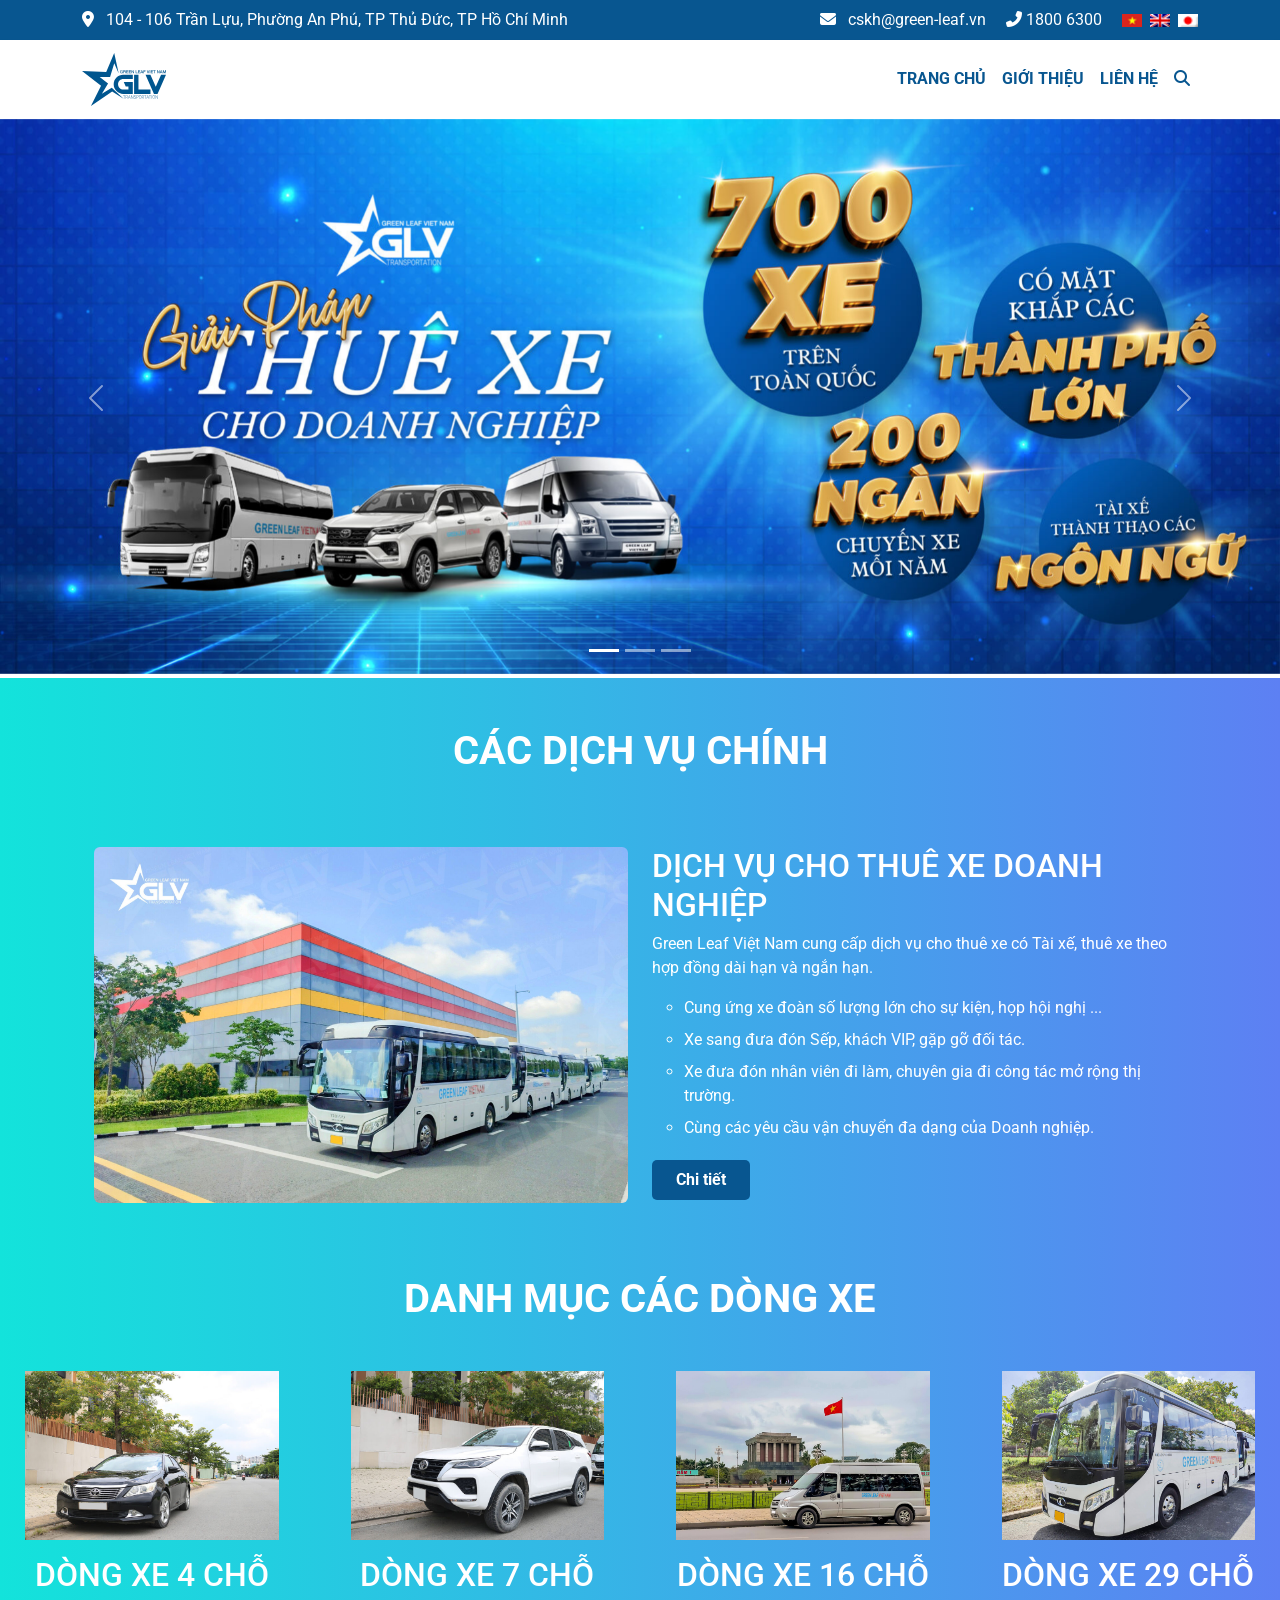
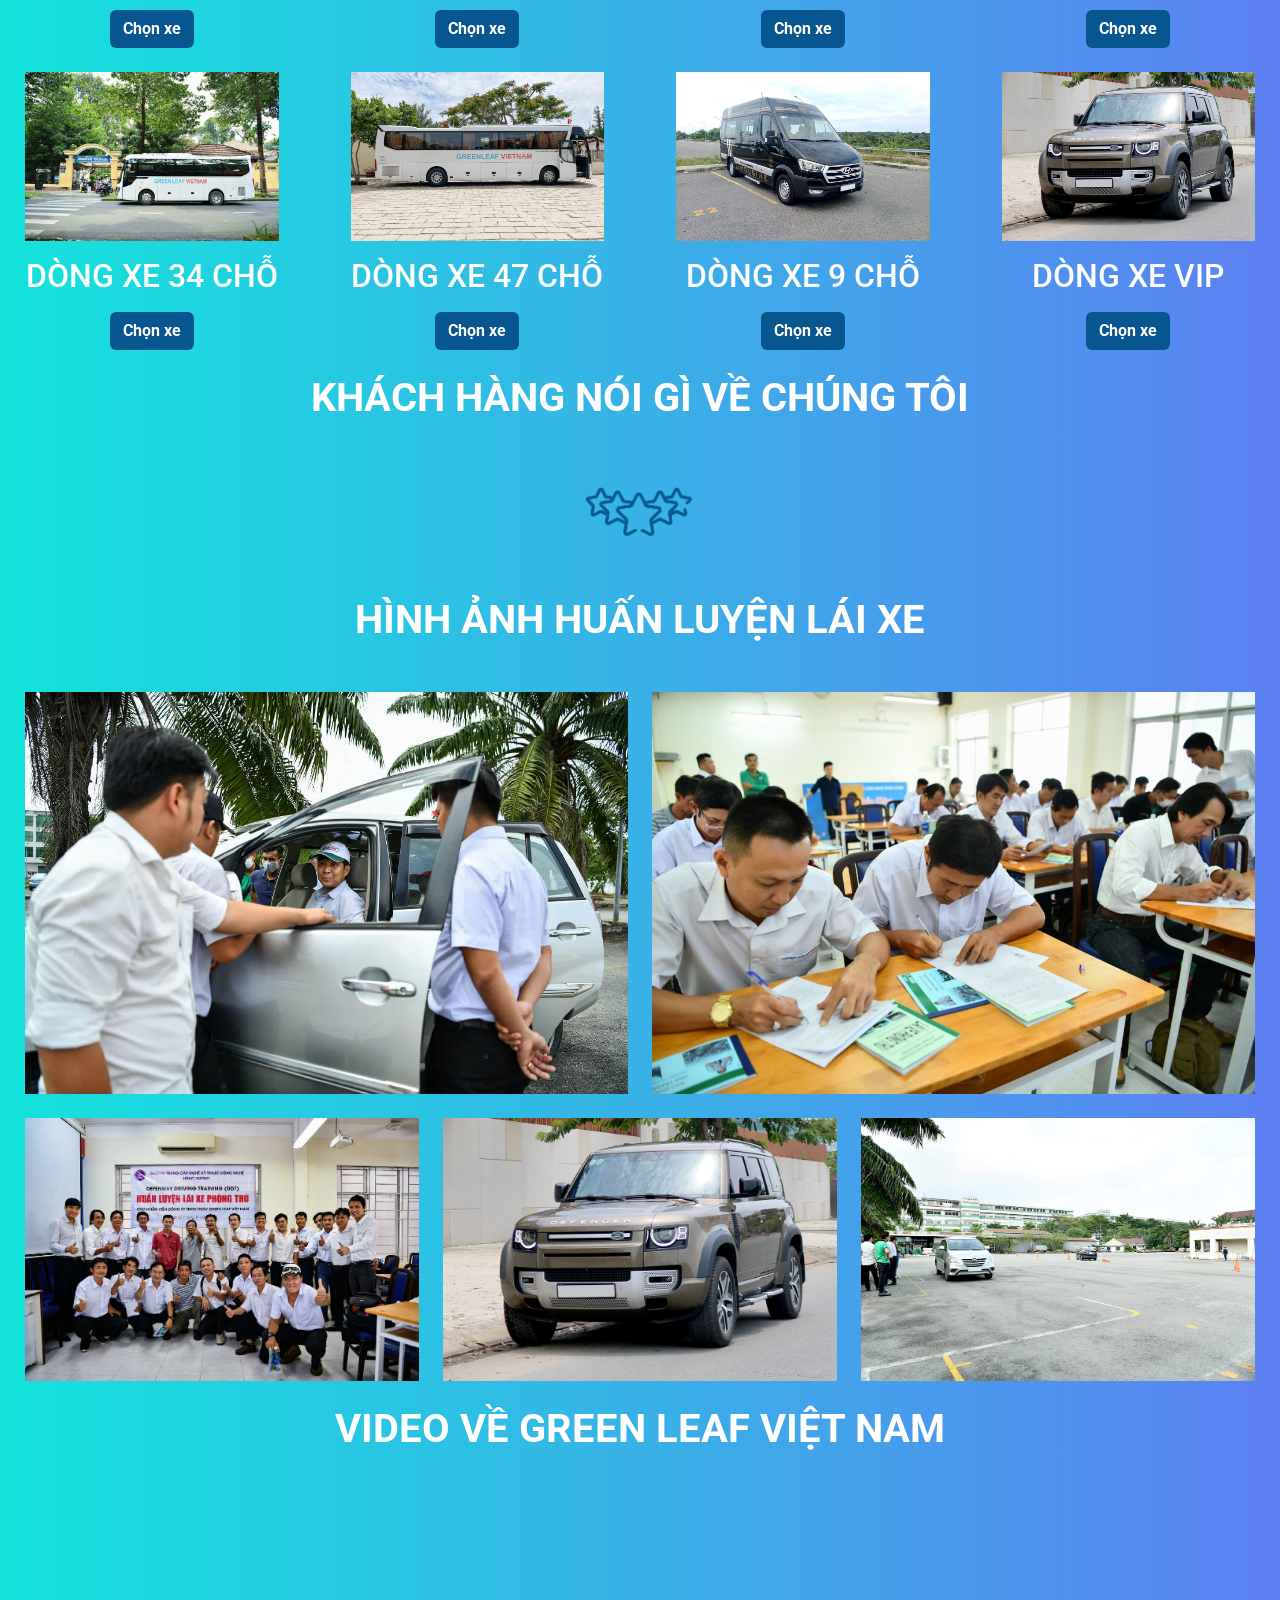
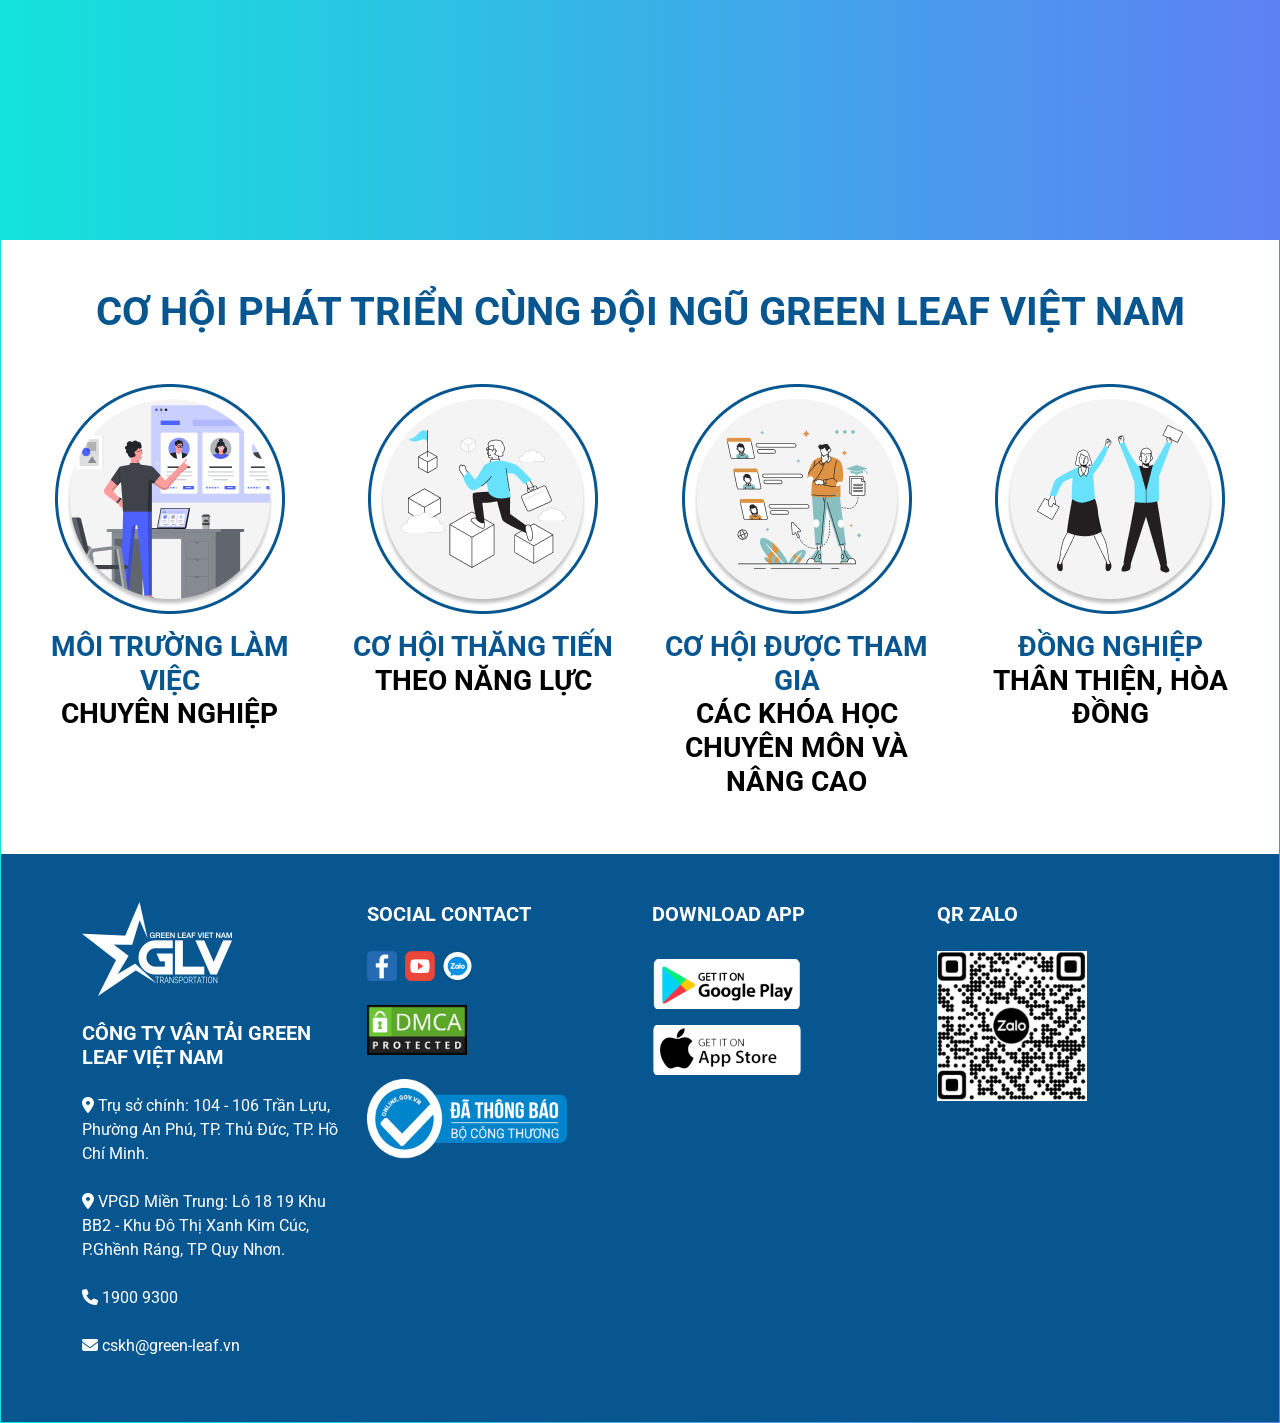
<file: web chinh thuc/home.html>
<!DOCTYPE html>
<html lang="en">
<head>
    <meta charset="UTF-8">
    <meta name="viewport" content="width=device-width, initial-scale=1.0">
    <title>Trang chủ - DỊCH CHO THUÊ XE</title>
    <link rel="icon" type="image/png" href="image/logo.svg">
    <link rel="stylesheet" href="home.css">
    <link href="https://cdnjs.cloudflare.com/ajax/libs/font-awesome/6.5.1/css/all.min.css" rel="stylesheet">
    <link href="https://cdn.jsdelivr.net/npm/bootstrap@5.3.3/dist/css/bootstrap.min.css" rel="stylesheet">
    <link rel="stylesheet" href="https://cdnjs.cloudflare.com/ajax/libs/font-awesome/6.6.0/css/all.min.css"/>
    <link href="https://fonts.googleapis.com/css2?family=Roboto:wght@400;700&display=swap" rel="stylesheet">
</head>
<body>
    <!-- Top Bar -->
    <div class="top-bar text-white py-2 d-none d-md-block">
        <div class="container d-flex justify-content-between">
            <div>
                <i class="fas fa-map-marker-alt text-white me-2"></i> 104 - 106 Trần Lựu, Phường An Phú, TP Thủ Đức, TP Hồ Chí Minh
            </div>
            <div>
                <i class="fas fa-envelope text-white me-2"></i> cskh@green-leaf.vn
                <i class="fas fa-phone-alt text-white ms-3"></i> 1800 6300
                <span class="ms-3">
                    <img src="image/vi.png" alt="Vietnam" class="me-1" width="20">
                    <img src="image/en.png" alt="English" class="me-1" width="20">
                    <img src="image/ja.png" alt="Japan" width="20">
                </span>
            </div>
        </div>
    </div>
    <!-- Navbar -->
    <nav class="navbar navbar-expand-lg navbar-light bg-white shadow-sm ">
        <div class="container">
            <a class="navbar-brand" href="#">
                <img src="image/logo.svg" alt="Logo" width="84">
            </a>
            <button class="navbar-toggler" type="button" data-bs-toggle="collapse" data-bs-target="#navbarNav">
                <span class="navbar-toggler-icon"></span>
            </button>
            <div class="collapse navbar-collapse" id="navbarNav">
                <ul class="navbar-nav ms-auto">
                    <li class="nav-item"><a class="nav-link fw-bold" href="home.html">TRANG CHỦ</a></li>
                    <li class="nav-item"><a class="nav-link fw-bold" href="introduce.html">GIỚI THIỆU</a></li>
                    <li class="nav-item"><a class="nav-link fw-bold" href="contact.html">LIÊN HỆ</a></li>
                    
                    <li class="nav-item dropdown">
                        <a class="nav-link" href="#" id="servicesDropdown" role="button" data-bs-toggle="dropdown" aria-expanded="false">
                            <i class="fas fa-search"></i>
                        </a>
                        <ul class="dropdown-menu dropdown-menu-end p-2 shadow" aria-labelledby="servicesDropdown">
                            <form class="d-flex">
                                <input class="form-control me-2" type="text" placeholder="Tìm kiếm...">
                                <button class="btn btn-outline-primary" type="submit">Tìm</button>
                            </form>
                        </ul>
                    </li>
                    
                </ul>
            </div>
        </div>
    </nav>

<!-- Slide -->
<div id="carouselExampleIndicators" class="carousel slide pb-1" data-bs-ride="carousel">
    <div class="carousel-indicators">
        <button type="button" data-bs-target="#" data-bs-slide-to="0" class="active"></button>
        <button type="button" data-bs-target="#" data-bs-slide-to="1"></button>
        <button type="button" data-bs-target="#" data-bs-slide-to="2"></button>
    </div>
    <div class="carousel-inner">
      <div class="carousel-item active">
        <img src="image/gioi-thieu1.jpg" class="d-block w-100" alt="...">
      </div>
      <div class="carousel-item">
        <img src="image/gioi-thieu2.png" class="d-block w-100" alt="...">
      </div>
      <div class="carousel-item">
        <img src="image/gioi-thieu3.png" class="d-block w-100" alt="...">
      </div>
    </div>
    <button class="carousel-control-prev" type="button" data-bs-target="#carouselExampleIndicators" data-bs-slide="prev">
      <span class="carousel-control-prev-icon " aria-hidden="true"></span>
      <span class="visually-hidden">Previous</span>
    </button>
    <button class="carousel-control-next" type="button" data-bs-target="#carouselExampleIndicators" data-bs-slide="next">
      <span class="carousel-control-next-icon" aria-hidden="true"></span>
      <span class="visually-hidden">Next</span>
    </button>
  </div>
<!--  -->
<div class="gradient">
    <div class="container text-center my-5">
        <h1 class="text-center fw-bold mb-5">CÁC DỊCH VỤ CHÍNH</h1> 
    </div>
    <div class="container my-5 p-4 ">
        <div class="row g-4">
            <div class="image-section">
                <img src="image/thuexe7cho.png" width="100%" height="100%" class="img-fluid  rounded">
            </div>
            <div class="content-section col-md-6">
                <h2>DỊCH VỤ CHO THUÊ XE DOANH NGHIỆP</h2>
                <p>Green Leaf Việt Nam cung cấp dịch vụ cho thuê xe có Tài xế, thuê xe theo hợp đồng dài hạn và ngắn hạn.</p>
                <ul class="list-circle">
                    <li class="mb-2">Cung ứng xe đoàn số lượng lớn cho sự kiện, họp hội nghị ...</li>
                    <li class="mb-2">Xe sang đưa đón Sếp, khách VIP, gặp gỡ đối tác.</li>
                    <li class="mb-2">Xe đưa đón nhân viên đi làm, chuyên gia đi công tác mở rộng thị trường.</li>
                    <li class="mb-2">Cùng các yêu cầu vận chuyển đa dạng của Doanh nghiệp.</li>
                </ul>
                <div class="button-container">
                    <button class=" btn px-4 py-2 fw-bold">
                        <a class="nav-link" href="index.html">Chi tiết</a>
                    </button>
                </div>
            </div>
        </div>
    </div>

<!--  -->
<div class="shop">
    <h1 class="text-center fw-bold text-white mb-5">DANH MỤC CÁC DÒNG XE</h1>
    <div class="row">
     <div class="col-md-3 col-sm-6 mb-4 text-center">
      <img alt="" class="img-fluid mb-3 px-4" src="image/xe4cho.jpg">
      <h2 class="text-white mb-3">DÒNG XE 4 CHỖ</h2>
      <div class="button-car">
        <button class=" btn fw-bold">
            <a class="nav-link" href="#">Chọn xe</a>
        </button>
    </div>
     </div>
     <div class="col-md-3 col-sm-6 mb-4 text-center">
      <img alt="" class="img-fluid mb-3 px-4" src="image/xe7cho.jpg">
      <h2 class="text-white mb-3">DÒNG XE 7 CHỖ</h2>
      <div class="button-car">
        <button class=" btn fw-bold">
            <a class="nav-link" href="#">Chọn xe</a>
        </button>
    </div>
     </div>
     <div class="col-md-3 col-sm-6 mb-4 text-center">
      <img alt="" class="img-fluid mb-3 px-4" src="image/xe16cho.jpg">
      <h2 class="text-white mb-3">DÒNG XE 16 CHỖ</h2>
      <div class="button-car">
        <button class=" btn fw-bold">
            <a class="nav-link" href="#">Chọn xe</a>
        </button>
    </div>
     </div>
     <div class="col-md-3 col-sm-6 mb-4 text-center">
      <img alt="" class="img-fluid mb-3 px-4" src="image/xe29cho.jpg">
      <h2 class="text-white mb-3">DÒNG XE 29 CHỖ</h2>
      <div class="button-car">
        <button class=" btn fw-bold">
            <a class="nav-link" href="#">Chọn xe</a>
        </button>
    </div>
     </div>
     <div class="col-md-3 col-sm-6 mb-4 text-center">
      <img alt="" class="img-fluid mb-3 px-4" src="image/xe34cho.jpg">
      <h2 class="text-white mb-3">DÒNG XE 34 CHỖ</h2>
      <div class="button-car">
        <button class=" btn fw-bold">
            <a class="nav-link" href="#">Chọn xe</a>
        </button>
    </div>
     </div>
     <div class="col-md-3 col-sm-6 mb-4 text-center">
      <img alt="" class="img-fluid mb-3 px-4" src="image/xe47cho.jpg">
      <h2 class="text-white mb-3">DÒNG XE 47 CHỖ</h2>
      <div class="button-car">
        <button class=" btn fw-bold">
            <a class="nav-link" href="#">Chọn xe</a>
        </button>
    </div>
     </div>
     <div class="col-md-3 col-sm-6 mb-4 text-center">
      <img alt="" class="img-fluid mb-3 px-4" src="image/LIMOUSINE9cho.jpg">
      <h2 class="text-white mb-3">DÒNG XE 9 CHỖ</h2>
      <div class="button-car">
        <button class=" btn fw-bold">
            <a class="nav-link" href="#">Chọn xe</a>
        </button>
    </div>
     </div>
     <div class="col-md-3 col-sm-6 mb-4 text-center">
      <img alt="" class="img-fluid mb-3 px-4" src="image/xeVip.jpg">
      <h2 class="text-white mb-3">DÒNG XE VIP</h2>
      <div class="button-car">
        <button class=" btn fw-bold">
            <a class="nav-link" href="#">Chọn xe</a>
        </button>
    </div>
     </div>
    </div>
</div>

<!--  -->
<div class="text-center mb-5">
    <h1 class="text-center fw-bold mb-5">KHÁCH HÀNG NÓI GÌ VỀ CHÚNG TÔI</h1>
    <img class="img-fluid " src="image/stars-01.png" width="150" alt="stars">
</div>
<!-- Photo -->
<div class="photo d-none d-md-block">
    <h1 class="text-center fw-bold mb-5">HÌNH ẢNH HUẤN LUYỆN LÁI XE</h1>
    <div class="row px-4">
        <div class="col-md mb-4">
            <img class="img-fluid " src="image/photo1.jpg">
        </div>
    
         <div class="col-md mb-4 ">
            <img class="img-fluid "src="image/photo2.jpg">
        </div>
        </div>
    <div class="row px-4">
        <div class="col mb-4">
            <img class="img-fluid" src="image/photo3.jpg">
        </div>

         <div class="col mb-4">
            <img class="img-fluid" src="image/xeVip.jpg">
        </div>

        <div class="col mb-4">
            <img class="img-fluid" src="image/photo4.jpg">            </div>
        </div>
</div>
<!-- Video -->
<div class="video">
    <h1 class="text-center fw-bold mb-5">VIDEO VỀ GREEN LEAF VIỆT NAM</h1>
     <div class="text-center mb-4 px-3 d-flex">
        <iframe class="mx-auto d-block" loading="lazy" width="560" height="315" src="https://www.youtube.com/embed/TNbakh_CLD4" title="YouTube video player" frameborder="0" allow="accelerometer; autoplay; clipboard-write; encrypted-media; gyroscope; picture-in-picture" allowfullscreen=""></iframe>
    </div>
</div>
<!--  -->
<div class="develop py-5">
    <h1 class="text-center fw-bold mb-4 px-5">CƠ HỘI PHÁT TRIỂN CÙNG ĐỘI NGŨ GREEN LEAF VIỆT NAM</h1>
    <div class="row mt-5 px-4">
        <div class="col-md-3 mb-4 text-center">
            <img class="img-fluid mb-3 px-4" src="image/Group-142.png">
            <h3 class="content m-0 fw-bold">MÔI TRƯỜNG LÀM VIỆC</h3>
            <h3 class="content-develop fw-bold">CHUYÊN NGHIỆP</h3>
        </div>
        <div class="col-md-3 text-center">
            <img class="img-fluid mb-3 px-4" src="image/Group-143.png">
            <h3 class="content m-0 fw-bold">CƠ HỘI THĂNG TIẾN</h3>
            <h3 class="content-develop fw-bold">THEO NĂNG LỰC</h3>
        </div>
        <div class="col-md-3 text-center">
            <img class="img-fluid mb-3 px-4" src="image/Group-144.png">
            <h3 class="content m-0 fw-bold">CƠ HỘI ĐƯỢC THAM GIA</h3>
            <h3 class="content-develop fw-bold">CÁC KHÓA HỌC CHUYÊN MÔN VÀ NÂNG CAO</h3>
        </div>
        <div class="col-md-3 text-center">
            <img class="img-fluid mb-3 px-4" src="image/Group-145.png">
            <h3 class="content m-0 fw-bold">ĐỒNG NGHIỆP</h3>
            <h3 class="content-develop fw-bold">THÂN THIỆN, HÒA ĐỒNG</h3>
        </div>
    </div>
</div>
<!--Footer-->
<footer>
    <div class=" text-white">
        <div class="container py-5">
         <div class="row">
          <div class="col-md-3">
           <img alt="Green Leaf Vietnam Logo" class="mb-4" height="95" src="image/logo-footer-16.9.png" width="150"/>
           <h2 class="content-footer fw-bold text-white">
            CÔNG TY VẬN TẢI GREEN LEAF VIỆT NAM
           </h2>
           <p class="mt-4 text-white">
            <i class="fas fa-map-marker-alt "></i>
            Trụ sở chính: 104 - 106 Trần Lựu, Phường An Phú, TP. Thủ Đức, TP. Hồ Chí Minh.
           </p>
           <p class="mt-4 text-white">
            <i class="fas fa-map-marker-alt"></i>
            VPGD Miền Trung: Lô 18 19 Khu BB2 - Khu Đô Thị Xanh Kim Cúc, P.Ghềnh Ráng, TP Quy Nhơn.
           </p>
           <p class="mt-4 text-white">
            <a class="nav-link" href=""><i class="fa-solid fa-phone"></i> 1900 9300</a>
           </p>
           <p class="mt-4 text-white">
            <a class="nav-link" href=""><i class="fa-solid fa-envelope"></i> cskh@green-leaf.vn</a>
           </p>
          </div>
          
          <div class="col-md-3">
           <h2 class="content-footer fw-bold text-white">
            SOCIAL CONTACT
           </h2>
           <div class="mt-4 d-flex">
            <a class="nav-link pe-2" href="https://www.facebook.com/greenleafvietnam/"><img alt="facebook" src="image/facebook-icon-30.png"/></a>
            <a class="nav-link pe-2" href="https://www.youtube.com/channel/UC2MpXtpCTgpVpCK1n-aRFMQ"> <img alt="youtobe" src="image/youtube-icon-30-1.png"/></a>
            <a class="nav-link pe-2" href="https://id.zalo.me/account?continue=http%3A%2F%2Fzalo%2Eme%2F0966433014"><img alt="Zalo" src="image/zalo.png"/></a>
           </div>
          
           <img alt="DMCA Protected" class="mt-4" height="50" src="image/dmca.jpg" width="100"/>
           <a class="nav-link pb-2" href="http://online.gov.vn/(X(1)S(q3oll3vzcpjr3t412x5g0blq))/Home/AppDetails/1248?AspxAutoDetectCookieSupport=1"><img alt="Đã Thông Báo Bộ Công Thương" class="mt-4" height="80" src="image/logoSaleNoti.png" width="200"/></a>
          </div>
          <div class="col-md-3">
           <h2 class="content-footer fw-bold text-white">
            DOWNLOAD APP
           </h2>
           <div class="mt-4">
            <a class="nav-link pb-2" href="https://play.google.com/store/apps/details?id=vn.cnv.cnvloyalty.greenleaf"> <img alt="Google Play" class="mt-2" height="50" src="image/gg-play-1.png" width="150"/></a>
            <a class="nav-link pb-2" href="https://apps.apple.com/app/id1533619352"><img alt="App Store" class="mt-2" height="50" src="image/app-store-1.png" width="150"/></a>
           </div>
          </div>
          <div class="col-md-3">
           <h2 class="content-footer fw-bold text-white ">
            QR ZALO
           </h2>
           <img alt="QR Zalo" height="150" src="image/ma-qr-1.jpg" width="150"/>
          </div>
         </div>
        </div>
</footer>
 <script src="https://code.jquery.com/jquery-3.5.1.slim.min.js"></script>
  <script src="https://cdn.jsdelivr.net/npm/@popperjs/core@2.4.4/dist/umd/popper.min.js"></script>
  <script src="https://stackpath.bootstrapcdn.com/bootstrap/4.5.2/js/bootstrap.min.js"></script>
    <script src="https://cdn.jsdelivr.net/npm/bootstrap@5.3.3/dist/js/bootstrap.bundle.min.js"></script>
</body>
</html>
</file>
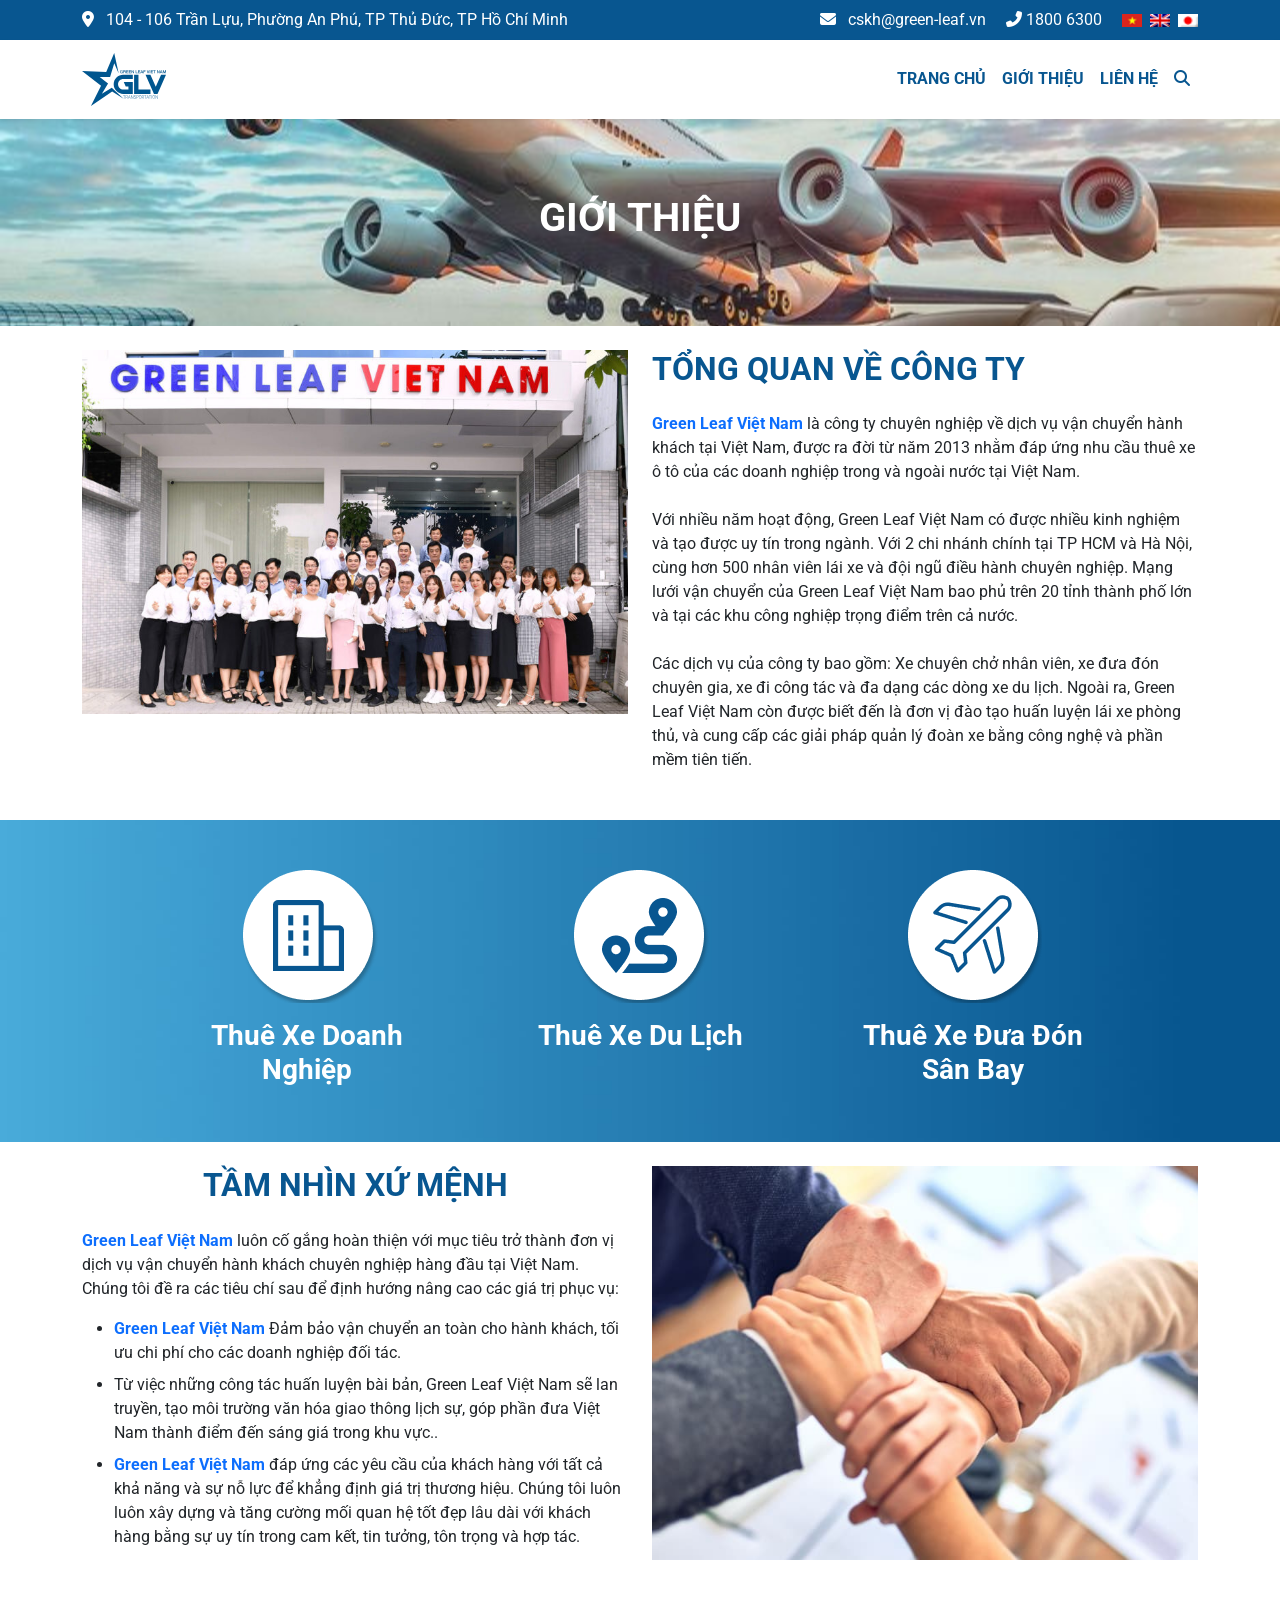
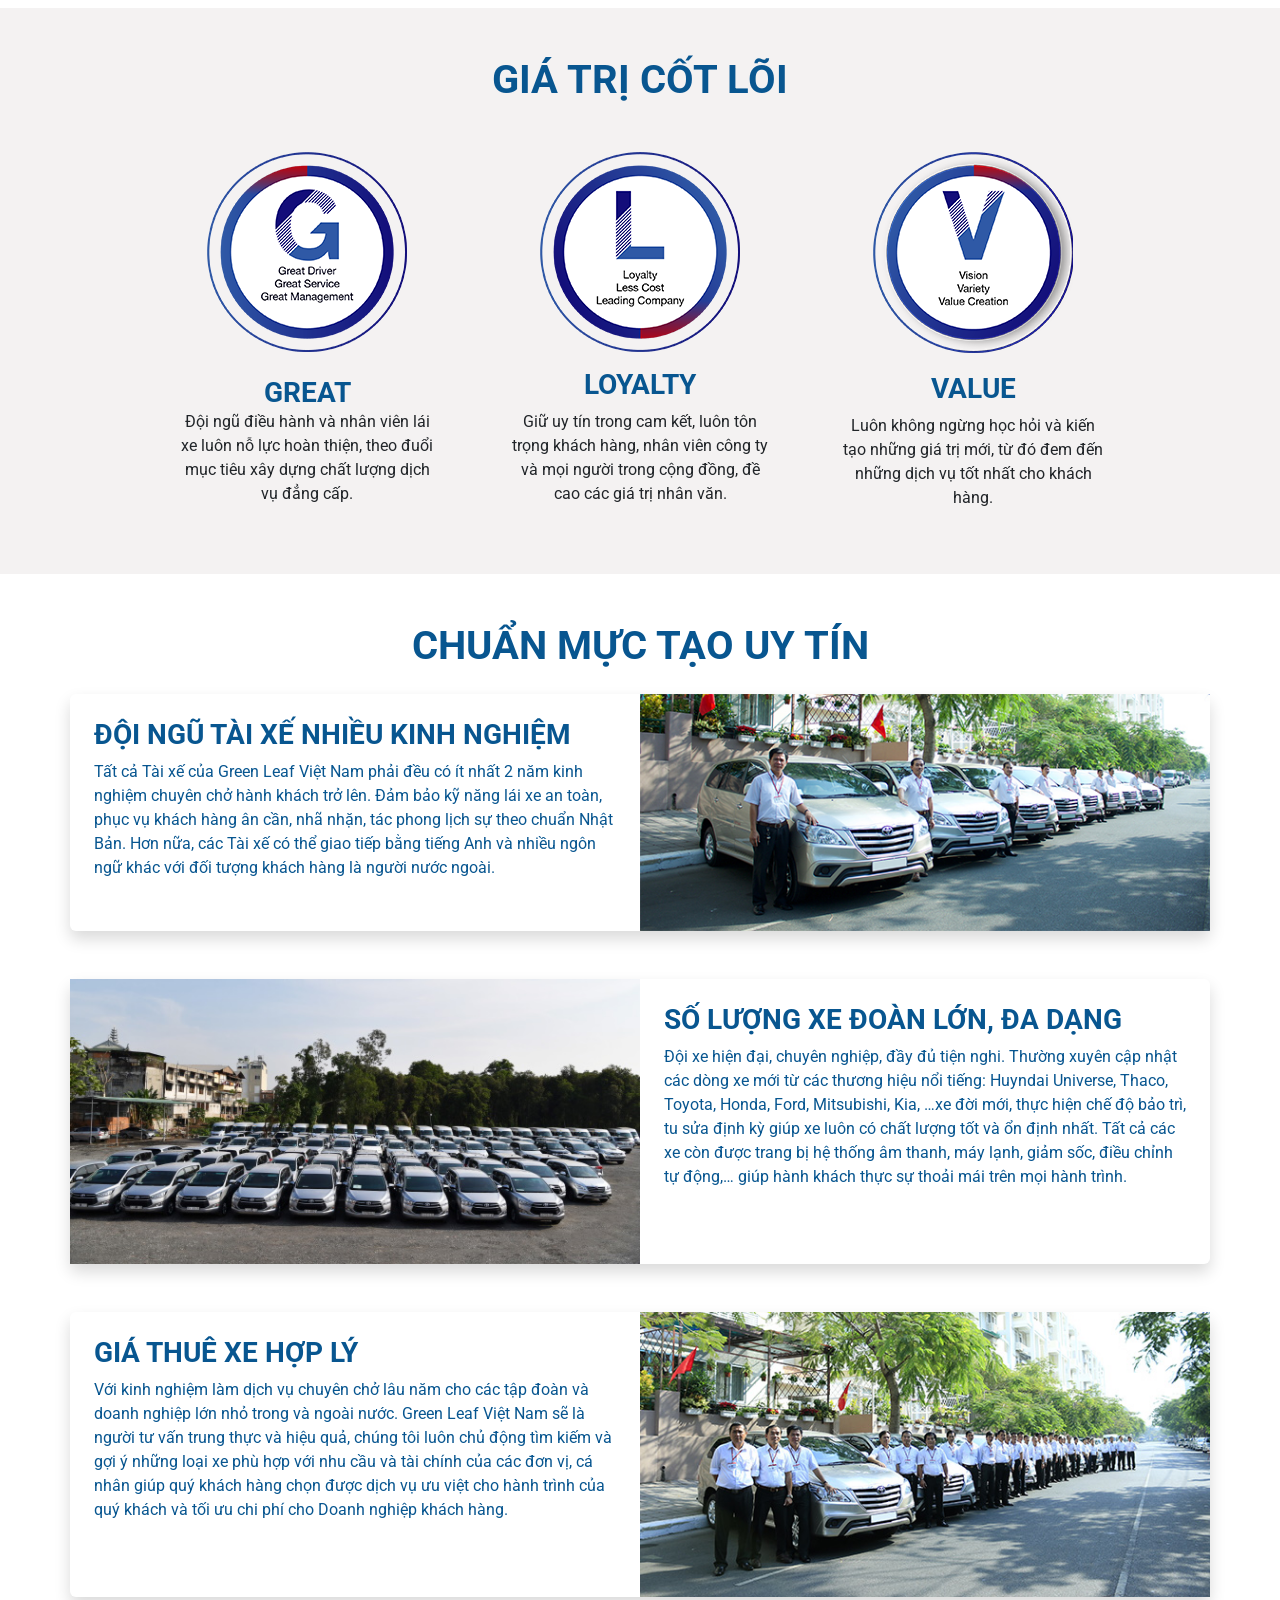
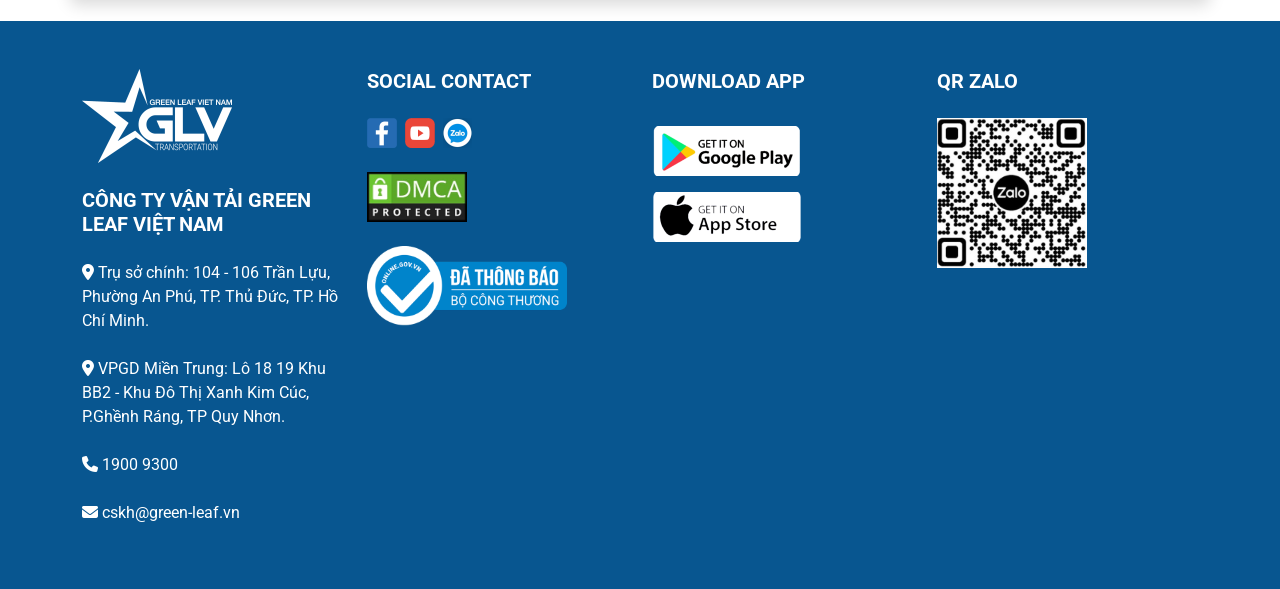
<file: web chinh thuc/introduce.html>
<!DOCTYPE html>
<html lang="en">
<head>
    <meta charset="UTF-8">
    <meta name="viewport" content="width=device-width, initial-scale=1.0">
    <title>Giới thiệu - DỊCH CHO THUÊ XE</title>
    <link rel="icon" type="image/png" href="image/logo.svg">
    <link rel="stylesheet" href="introduce.css">
    <link href="https://cdnjs.cloudflare.com/ajax/libs/font-awesome/6.5.1/css/all.min.css" rel="stylesheet">
    <link href="https://cdn.jsdelivr.net/npm/bootstrap@5.3.3/dist/css/bootstrap.min.css" rel="stylesheet">
    <link rel="stylesheet" href="https://cdnjs.cloudflare.com/ajax/libs/font-awesome/6.6.0/css/all.min.css"/>
    <link href="https://fonts.googleapis.com/css2?family=Roboto:wght@400;700&display=swap" rel="stylesheet">
</head>
<body>
    <!-- Top Bar -->
    <div class="top-bar text-white py-2 d-none d-md-block">
        <div class="container d-flex justify-content-between">
            <div>
                <i class="fas fa-map-marker-alt text-white me-2"></i> 104 - 106 Trần Lựu, Phường An Phú, TP Thủ Đức, TP Hồ Chí Minh
            </div>
            <div>
                <i class="fas fa-envelope text-white me-2"></i> cskh@green-leaf.vn
                <i class="fas fa-phone-alt text-white ms-3"></i> 1800 6300
                <span class="ms-3">
                    <img src="image/vi.png" alt="Vietnam" class="me-1" width="20">
                    <img src="image/en.png" alt="English" class="me-1" width="20">
                    <img src="image/ja.png" alt="Japan" width="20">
                </span>
            </div>
        </div>
    </div>
    <!-- Navbar -->
    <nav class="navbar navbar-expand-lg navbar-light bg-white shadow-sm ">
        <div class="container">
            <a class="navbar-brand" href="#">
                <img src="image/logo.svg" alt="Logo" width="84">
            </a>
            <button class="navbar-toggler" type="button" data-bs-toggle="collapse" data-bs-target="#navbarNav">
                <span class="navbar-toggler-icon"></span>
            </button>
            <div class="collapse navbar-collapse" id="navbarNav">
                <ul class="navbar-nav ms-auto">
                    <li class="nav-item"><a class="nav-link fw-bold" href="home.html">TRANG CHỦ</a></li>
                    <li class="nav-item"><a class="nav-link fw-bold" href="introduce.html">GIỚI THIỆU</a></li>
                    <li class="nav-item"><a class="nav-link fw-bold" href="contact.html">LIÊN HỆ</a></li>
                    
                    <li class="nav-item dropdown">
                        <a class="nav-link" href="#" id="servicesDropdown" role="button" data-bs-toggle="dropdown" aria-expanded="false">
                            <i class="fas fa-search"></i>
                        </a>
                        <ul class="dropdown-menu dropdown-menu-end p-2 shadow" aria-labelledby="servicesDropdown">
                            <form class="d-flex">
                                <input class="form-control me-2" type="text" placeholder="Tìm kiếm">
                                <button class="btn btn-outline-primary" type="submit">Tìm</button>
                            </form>
                        </ul>
                    </li>
                    
                </ul>
            </div>
        </div>
    </nav>
<!--  -->
<div class="introduce d-flex align-items-center justify-content-center text-white">
    <h1 class="fw-bold">GIỚI THIỆU</h1>
</div>

<div class="k98">
    <div class="container py-4">
        <div class="row">
            <div class="col-md-6 mb-4">
                <img src="image/thongtin1.jpg" class="img-fluid" alt="Group photo of Green Leaf Vietnam employees standing in front of the company building">
            </div>
            <div class="col-md-6">
                <h2 class="fw-bold mb-4">TỔNG QUAN VỀ CÔNG TY</h2 >
                <p class="mb-4">
                    <span class="fw-bold text-primary">Green Leaf Việt Nam</span> là công ty chuyên nghiệp về dịch vụ vận chuyển hành khách tại Việt Nam, được ra đời từ năm 2013 nhằm đáp ứng nhu cầu thuê xe ô tô của các doanh nghiệp trong và ngoài nước tại Việt Nam.
                </p>
                <p class="mb-4">
                    Với nhiều năm hoạt động, Green Leaf Việt Nam có được nhiều kinh nghiệm và tạo được uy tín trong ngành. Với 2 chi nhánh chính tại TP HCM và Hà Nội, cùng hơn 500 nhân viên lái xe và đội ngũ điều hành chuyên nghiệp. Mạng lưới vận chuyển của Green Leaf Việt Nam bao phủ trên 20 tỉnh thành phố lớn và tại các khu công nghiệp trọng điểm trên cả nước.
                </p>
                <p class="mb-4">
                    Các dịch vụ của công ty bao gồm: Xe chuyên chở nhân viên, xe đưa đón chuyên gia, xe đi công tác và đa dạng các dòng xe du lịch. Ngoài ra, Green Leaf Việt Nam còn được biết đến là đơn vị đào tạo huấn luyện lái xe phòng thủ, và cung cấp các giải pháp quản lý đoàn xe bằng công nghệ và phần mềm tiên tiến.
                </p>
            </div>
        </div>
    </div>
</div>
<!--  -->
<div class="ak47">
    <div class="container py-4">
        <div class="row justify-content-center">
            <div class="col-md-3 col-sm-6 m-4 text-center">
                <img class="img-fluid mb-3 px-4" src="image/thongtin-icon1.png" alt="Biểu tượng dịch vụ thuê xe doanh nghiệp">
                <a class="nav-link text-decoration-none" href="#">
                    <h3 class="fw-bold text-white">Thuê Xe Doanh Nghiệp</h3>
                </a>
            </div>
            <div class="col-md-3 col-sm-6 m-4 text-center">
                <img class="img-fluid mb-3 px-4" src="image/thongtin-icon2.png" alt="Biểu tượng dịch vụ thuê xe du lịch">
                <a class="nav-link text-decoration-none" href="#">
                    <h3 class="fw-bold text-white">Thuê Xe Du Lịch</h3>
                </a>
            </div>
            <div class="col-md-3 col-sm-6 m-4 text-center">
                <img class="img-fluid mb-3 px-4" src="image/thongtin-icon3.png" alt="Biểu tượng dịch vụ thuê xe đưa đón sân bay">
                <a class="nav-link text-decoration-none" href="#">
                    <h3 class="fw-bold text-white">Thuê Xe Đưa Đón Sân Bay</h3>
                </a>
            </div>
        </div>
    </div>
</div>

<div class="m1887">
    <div class="container py-4">
        <div class="row">
            <div class="col-md-6">
                <h2 class="text-center fw-bold mb-4">TẦM NHÌN XỨ MỆNH</h2 >
                <p><span class="fw-bold text-primary">Green Leaf Việt Nam</span> luôn cố gắng hoàn thiện với mục tiêu trở thành đơn vị dịch vụ vận chuyển hành khách chuyên nghiệp hàng đầu tại Việt Nam. Chúng tôi đề ra các tiêu chí sau để định hướng nâng cao các giá trị phục vụ:</p>
                 <ul>
                    <li class="mb-2"><span class="fw-bold text-primary">Green Leaf Việt Nam</span> Đảm bảo vận chuyển an toàn cho hành khách, tối ưu chi phí cho các doanh nghiệp đối tác.</li>
                    <li class="mb-2">Từ việc những công tác huấn luyện bài bản, Green Leaf Việt Nam sẽ lan truyền, tạo môi trường văn hóa giao thông lịch sự, góp phần đưa Việt Nam thành điểm đến sáng giá trong khu vực..</li>
                    <li class="mb-2"><span class="fw-bold text-primary">Green Leaf Việt Nam</span> đáp ứng các yêu cầu của khách hàng với tất cả khả năng và sự nỗ lực để khẳng định giá trị thương hiệu. Chúng tôi luôn luôn xây dựng và tăng cường mối quan hệ tốt đẹp lâu dài với khách hàng bằng sự uy tín trong cam kết, tin tưởng, tôn trọng và hợp tác.</li>
                </ul>
            </div>
            <div class="col-md-6 mb-4">
                <img src="image/thongtin2.jpg" class="img-fluid" alt="Group photo of Green Leaf Vietnam employees standing in front of the company building">
            </div>
        </div>
    </div>
</div>

<div class="m14">
    <div class="container py-4">
        <h1 class="text-center fw-bold mb-4 pt-4 px-5">GIÁ TRỊ CỐT LÕI</h1>
        <div class="row justify-content-center">
            <div class="col-md-3 col-sm-6 m-4 text-center">
                <img class="img-fluid mb-3 px-4" src="image/thongtin-icon4.png" alt="Biểu tượng dịch vụ thuê xe doanh nghiệp">
                <h3 class="fw-bold"> <h3 class="m-0 fw-bold">GREAT</h3>
                <p>Đội ngũ điều hành và nhân viên lái xe luôn nỗ lực hoàn thiện, theo đuổi mục tiêu xây dựng chất lượng dịch vụ đẳng cấp.</p></h3>
            </div>
            <div class="col-md-3 col-sm-6 m-4 text-center">
                <img class="img-fluid mb-3 px-4" src="image/thongtin-icon5.png" alt="Biểu tượng dịch vụ thuê xe du lịch">
                <h3 class="fw-bold">LOYALTY</h3>
                <p>Giữ uy tín trong cam kết, luôn tôn trọng khách hàng, nhân viên công ty và mọi người trong cộng đồng, đề cao các giá trị nhân văn.</p>
            </div>
            <div class="col-md-3 col-sm-6 m-4 text-center">
                <img class="img-fluid mb-3 px-4" src="image/thongtin-icon6.png" alt="Biểu tượng dịch vụ thuê xe đưa đón sân bay">
                <h3 class="fw-bold">VALUE</h3>
            <p>Luôn không ngừng học hỏi và kiến tạo những giá trị mới, từ đó đem đến những dịch vụ tốt nhất cho khách hàng.</p>
            </div>
        </div>
    </div>
</div>
<!--  -->
<div class="m1873">
    <div class="container my-4">
        <h1 class="text-center fw-bold mb-4 pt-4 px-5">CHUẨN MỰC TẠO UY TÍN</h1>
        <div class="row shadow rounded">
            <div class="col-md-6 p-4">
                <h3 class="fw-bold">ĐỘI NGŨ TÀI XẾ NHIỀU KINH NGHIỆM</h3>
                <p> Tất cả Tài xế của Green Leaf Việt Nam phải đều có ít nhất 2 năm kinh nghiệm chuyên chở hành khách trở lên. Đảm bảo kỹ năng lái xe an toàn, phục vụ khách hàng ân cần, nhã nhặn, tác phong lịch sự theo chuẩn Nhật Bản. Hơn nữa, các Tài xế có thể giao tiếp bằng tiếng Anh và nhiều ngôn ngữ khác với đối tượng khách hàng là người nước ngoài.</p>
            </div>
            <div class="col-md-6 p-0">
                <img src="image/MG_1.jpg" class="img-fluid">
            </div>
        </div>
    </div>

    <div class="container my-4 pt-4">
        <div class="row shadow rounded">
            <div class="col-md-6 p-0">
                <img src="image/MG_2.jpg" class="img-fluid">
            </div>
            <div class="col-md-6 p-4">
                <h3 class="fw-bold">SỐ LƯỢNG XE ĐOÀN LỚN, ĐA DẠNG</h3>
                <p>Đội xe hiện đại, chuyên nghiệp, đầy đủ tiện nghi. Thường xuyên cập nhật các dòng xe mới từ các thương hiệu nổi tiếng: Huyndai Universe, Thaco, Toyota, Honda, Ford, Mitsubishi, Kia, …xe đời mới, thực hiện chế độ bảo trì, tu sửa định kỳ giúp xe luôn có chất lượng tốt và ổn định nhất. Tất cả các xe còn được trang bị hệ thống âm thanh, máy lạnh, giảm sốc, điều chỉnh tự động,… giúp hành khách thực sự thoải mái trên mọi hành trình.</p>
            </div>
        </div>
    </div>

    <div class="container my-4 pt-4">
        <div class="row shadow rounded">
            <div class="col-md-6 p-4">
                <h3 class="fw-bold">GIÁ THUÊ XE HỢP LÝ</h3>
                <p>Với kinh nghiệm làm dịch vụ chuyên chở lâu năm cho các tập đoàn và doanh nghiệp lớn nhỏ trong và ngoài nước. Green Leaf Việt Nam sẽ là người tư vấn trung thực và hiệu quả, chúng tôi luôn chủ động tìm kiếm và gợi ý những loại xe phù hợp với nhu cầu và tài chính của các đơn vị, cá nhân giúp quý khách hàng chọn được dịch vụ ưu việt cho hành trình của quý khách và tối ưu chi phí cho Doanh nghiệp khách hàng.</p>
            </div>
            <div class="col-md-6 p-0">
                <img src="image/MG_3.jpg" class="img-fluid">
            </div>
        </div>
    </div>
</div>
<!--Footer-->
<footer>
    <div class=" text-white">
        <div class="container py-5">
         <div class="row">
          <div class="col-md-3">
           <img alt="Green Leaf Vietnam Logo" class="mb-4" height="95" src="image/logo-footer-16.9.png" width="150"/>
           <h2 class="content-footer fw-bold text-white">
            CÔNG TY VẬN TẢI GREEN LEAF VIỆT NAM
           </h2>
           <p class="mt-4 text-white">
            <i class="fas fa-map-marker-alt "></i>
            Trụ sở chính: 104 - 106 Trần Lựu, Phường An Phú, TP. Thủ Đức, TP. Hồ Chí Minh.
           </p>
           <p class="mt-4 text-white">
            <i class="fas fa-map-marker-alt"></i>
            VPGD Miền Trung: Lô 18 19 Khu BB2 - Khu Đô Thị Xanh Kim Cúc, P.Ghềnh Ráng, TP Quy Nhơn.
           </p>
           <p class="mt-4 text-white">
            <a class="nav-link" href=""><i class="fa-solid fa-phone"></i> 1900 9300</a>
           </p>
           <p class="mt-4 text-white">
            <a class="nav-link" href=""><i class="fa-solid fa-envelope"></i> cskh@green-leaf.vn</a>
           </p>
          </div>
          
          <div class="col-md-3">
           <h2 class="content-footer fw-bold text-white">
            SOCIAL CONTACT
           </h2>
           <div class="mt-4 d-flex">
            <a class="nav-link pe-2" href="https://www.facebook.com/greenleafvietnam/"><img alt="facebook" src="image/facebook-icon-30.png"/></a>
            <a class="nav-link pe-2" href="https://www.youtube.com/channel/UC2MpXtpCTgpVpCK1n-aRFMQ"> <img alt="youtobe" src="image/youtube-icon-30-1.png"/></a>
            <a class="nav-link pe-2" href="https://id.zalo.me/account?continue=http%3A%2F%2Fzalo%2Eme%2F0966433014"><img alt="Zalo" src="image/zalo.png"/></a>
           </div>
          
           <img alt="DMCA Protected" class="mt-4" height="50" src="image/dmca.jpg" width="100"/>
           <a class="nav-link pb-2" href="http://online.gov.vn/(X(1)S(q3oll3vzcpjr3t412x5g0blq))/Home/AppDetails/1248?AspxAutoDetectCookieSupport=1"><img alt="Đã Thông Báo Bộ Công Thương" class="mt-4" height="80" src="image/logoSaleNoti.png" width="200"/></a>
          </div>
          <div class="col-md-3">
           <h2 class="content-footer fw-bold text-white">
            DOWNLOAD APP
           </h2>
           <div class="mt-4">
            <a class="nav-link pb-2" href="https://play.google.com/store/apps/details?id=vn.cnv.cnvloyalty.greenleaf"> <img alt="Google Play" class="mt-2" height="50" src="image/gg-play-1.png" width="150"/></a>
            <a class="nav-link pb-2" href="https://apps.apple.com/app/id1533619352"><img alt="App Store" class="mt-2" height="50" src="image/app-store-1.png" width="150"/></a>
           </div>
          </div>
          <div class="col-md-3">
           <h2 class="content-footer fw-bold text-white ">
            QR ZALO
           </h2>
           <img alt="QR Zalo" height="150" src="image/ma-qr-1.jpg" width="150"/>
          </div>
         </div>
        </div>
</footer>
<script src="https://code.jquery.com/jquery-3.5.1.slim.min.js"></script>
<script src="https://cdn.jsdelivr.net/npm/@popperjs/core@2.4.4/dist/umd/popper.min.js"></script>
<script src="https://stackpath.bootstrapcdn.com/bootstrap/4.5.2/js/bootstrap.min.js"></script>
<script src="https://cdn.jsdelivr.net/npm/bootstrap@5.3.3/dist/js/bootstrap.bundle.min.js"></script>
</body>
</html>
</file>
<file: web chinh thuc/home.css>
* {
    font-family: 'Roboto';
}
/** Top Bar **/
.top-bar{
    background: #085690;
}
.navbar-nav .nav-link {
    color: #085690;
}

.custom-dropdown {
    position: absolute;
    z-index: 1050; /* Đảm bảo menu thả xuống nằm trên các thành phần khác */
    left: 0;
    top: 100%;
    display: none;
}

.nav-item:hover .custom-dropdown {
    display: block; 
}
/*  */
.gradient {
    background: linear-gradient(to right, #13e3db, #5d80f3);
    color: white;
    padding: 1px;
}
.content-section .list-circle{
    list-style-type: circle;
}
.image-section{
    flex: 1;
}
.image-section img{
    width: 100%;
    height: 100%;
    object-fit: cover;
}
.button-container {
    margin-top: 20px;
}
.button-container button {
    background: #085690;
    color: white;
    padding: 10px 20px;
    border: none;
    border-radius: 5px;
    cursor: pointer;
    display: flex;
    align-items: center;
}
.button-container button i {
    margin-right: 10px;
}
.button-container button:hover{
   background:red;
}

.button-car button{
    background: #085690;
    color: white;
}
.button-car button:hover{
    background: red;
}
/* Shop */
.shop .row img {
    transition: transform 0.3s ease; /* Hiệu ứng mượt trong 0.3 giây */
    object-fit: cover;
}

.shop .row img:hover {
    transform: scale(1.1); /* Phóng to ảnh lên 120% */
}
/*  */
.develop{
    color: #085690;
    background: white;
}
.develop .content{
    color: #085690;
}
.develop .content-develop{
    color: #000;
}
/* FOOTER */
footer{
    background: #085690;
}
footer .content-footer{
    font-size: 20px;
    margin: 0 0 25px;
}
</file>
<file: web chinh thuc/introduce.css>
* {
    font-family: 'Roboto';
}
/** Top Bar **/
.top-bar{
    background: #085690;
}
.navbar-nav .nav-link {
    color: #085690;
}

.custom-dropdown {
    position: absolute;
    z-index: 1050; /* Đảm bảo menu thả xuống nằm trên các thành phần khác */
    left: 0;
    top: 100%;
    display: none;
}

.nav-item:hover .custom-dropdown {
    display: block; 
}
/*  */
.introduce{
    width: 100%;
    height: 207px;
    background: url(image/thongtin.png) center/cover no-repeat;
}
.k98 h2{
    color: #085690;
}
.ak47{
    background: url(image/background1.jpg) center/cover no-repeat;
}
.m1887 h2{
    color: #085690;
}
.m14{
    background: #f4f2f2;
}
.m14 h1{
    color: #085690;
}
.m14 h3{
    color: #085690;
}
.m1873{
    color: #085690;
}
/* FOOTER */
footer{
    background: #085690;
}
footer .content-footer{
    font-size: 20px;
    margin: 0 0 25px;
}
</file>
